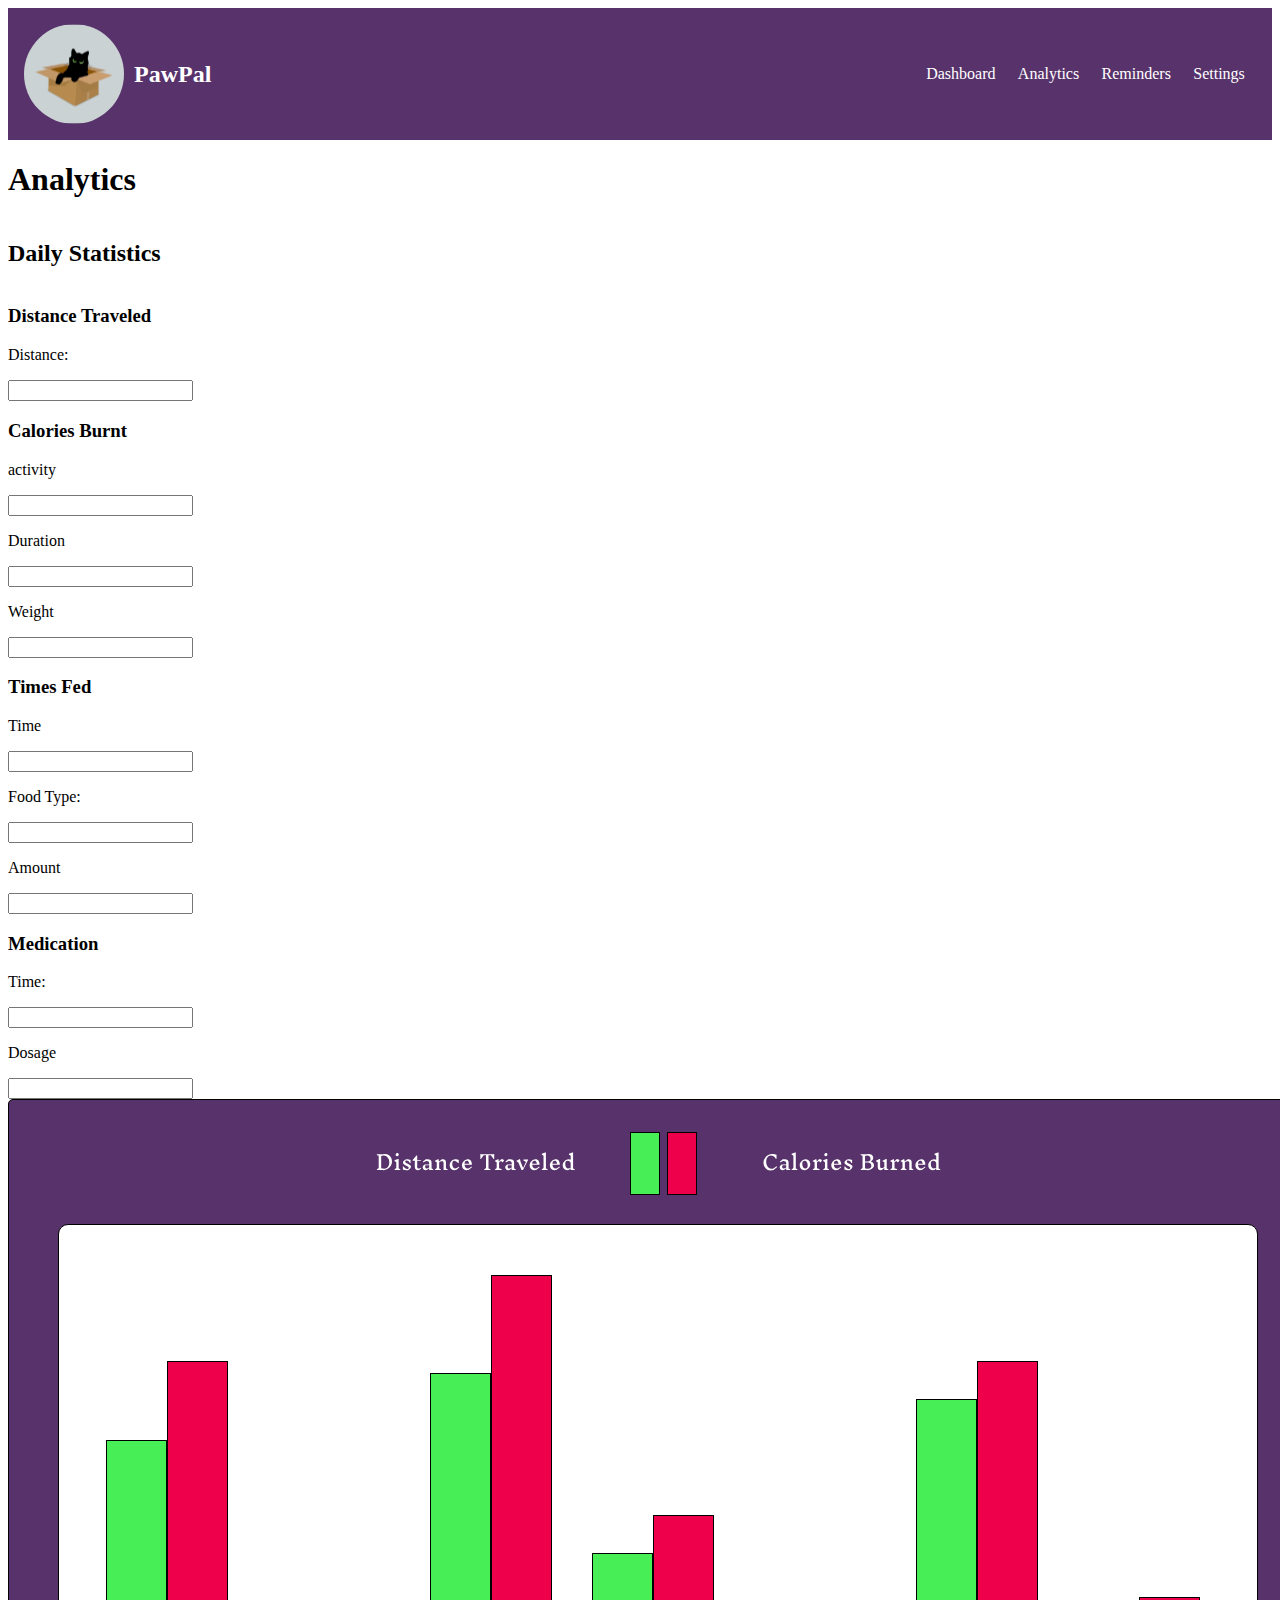
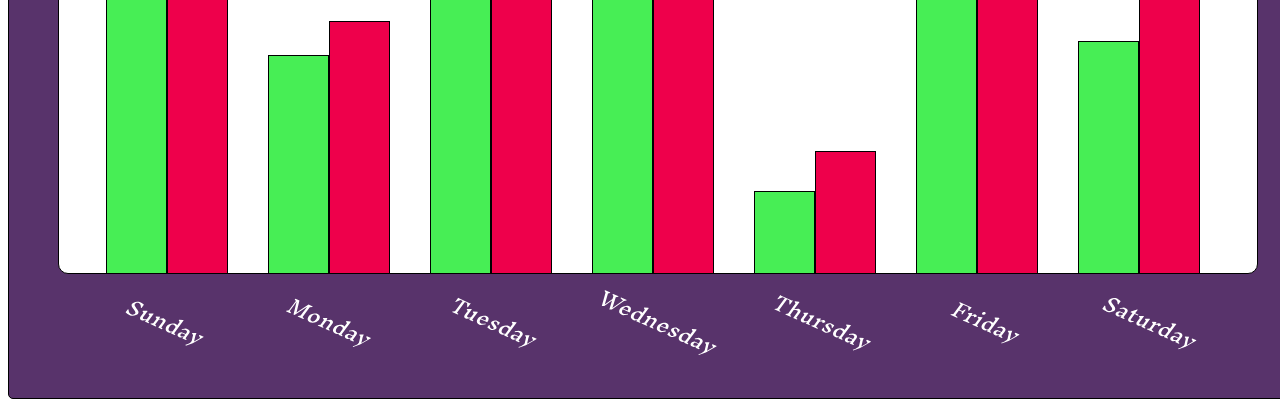
<file: analytics.html>
<!DOCTYPE html>
<html lang="en">
    <head>
        <link rel="stylesheet" href="style.css">

    </head>
    
    <body class="analytics-page">
        <nav>
            <a class="logo" href="index.html">
                <img src="images/image 2.svg" alt="">
                <h2>PawPal</h2>
            </a>
            
            <ul>
                <li><a href="dashboard.html">Dashboard</a></li>
                <li><a href="analytics.html">Analytics</a></li>
                <li><a href="reminders.html">Reminders</a></li>
                <li><a href="settings.html">Settings</a></li>

            </ul>

        </nav>

        <h1 class="title-card">Analytics</h1>

        <h2>Daily Statistics</h2>

        <main>
            <section class="distance">
                <section class="goal-inputs">
                    <h3>Distance Traveled</h3>
                    <p>Distance:</p>
                    <input type="text">
                </section>

                <section class="donut">

                </section>

            </section>

            <section class="calories">
                <section class="goal-inputs">
                    <h3>Calories Burnt</h3>
                    <p>activity</p>
                    <input type="text">
                    <p>Duration</p>
                    <input type="text">
                    <p>Weight</p>
                    <input type="text">
                </section>

                <section class="donut">

                </section>

            </section>

            <section class="food">
                <section class="goal-inputs">
                    <h3>Times Fed</h3>
                    <p>Time</p>
                    <input type="text">
                    <p>Food Type:</p>
                    <input type="text">
                    <p>Amount</p>
                    <input type="text">
                </section>

                <section class="donut">

                </section>

            </section>

            <section class="medication">
                <section class="goal-inputs">
                    <h3>Medication</h3>
                    <p>Time:</p>
                    <input type="text">
                    <p>Dosage</p>
                    <input type="text">
                </section>

                <section class="donut">

                </section>

            </section>

           <section class="bar">
            <img src="images/bargraph.svg" alt="Weekly Chart">
            </section>

        </main>

    </body>
</html>
</file>
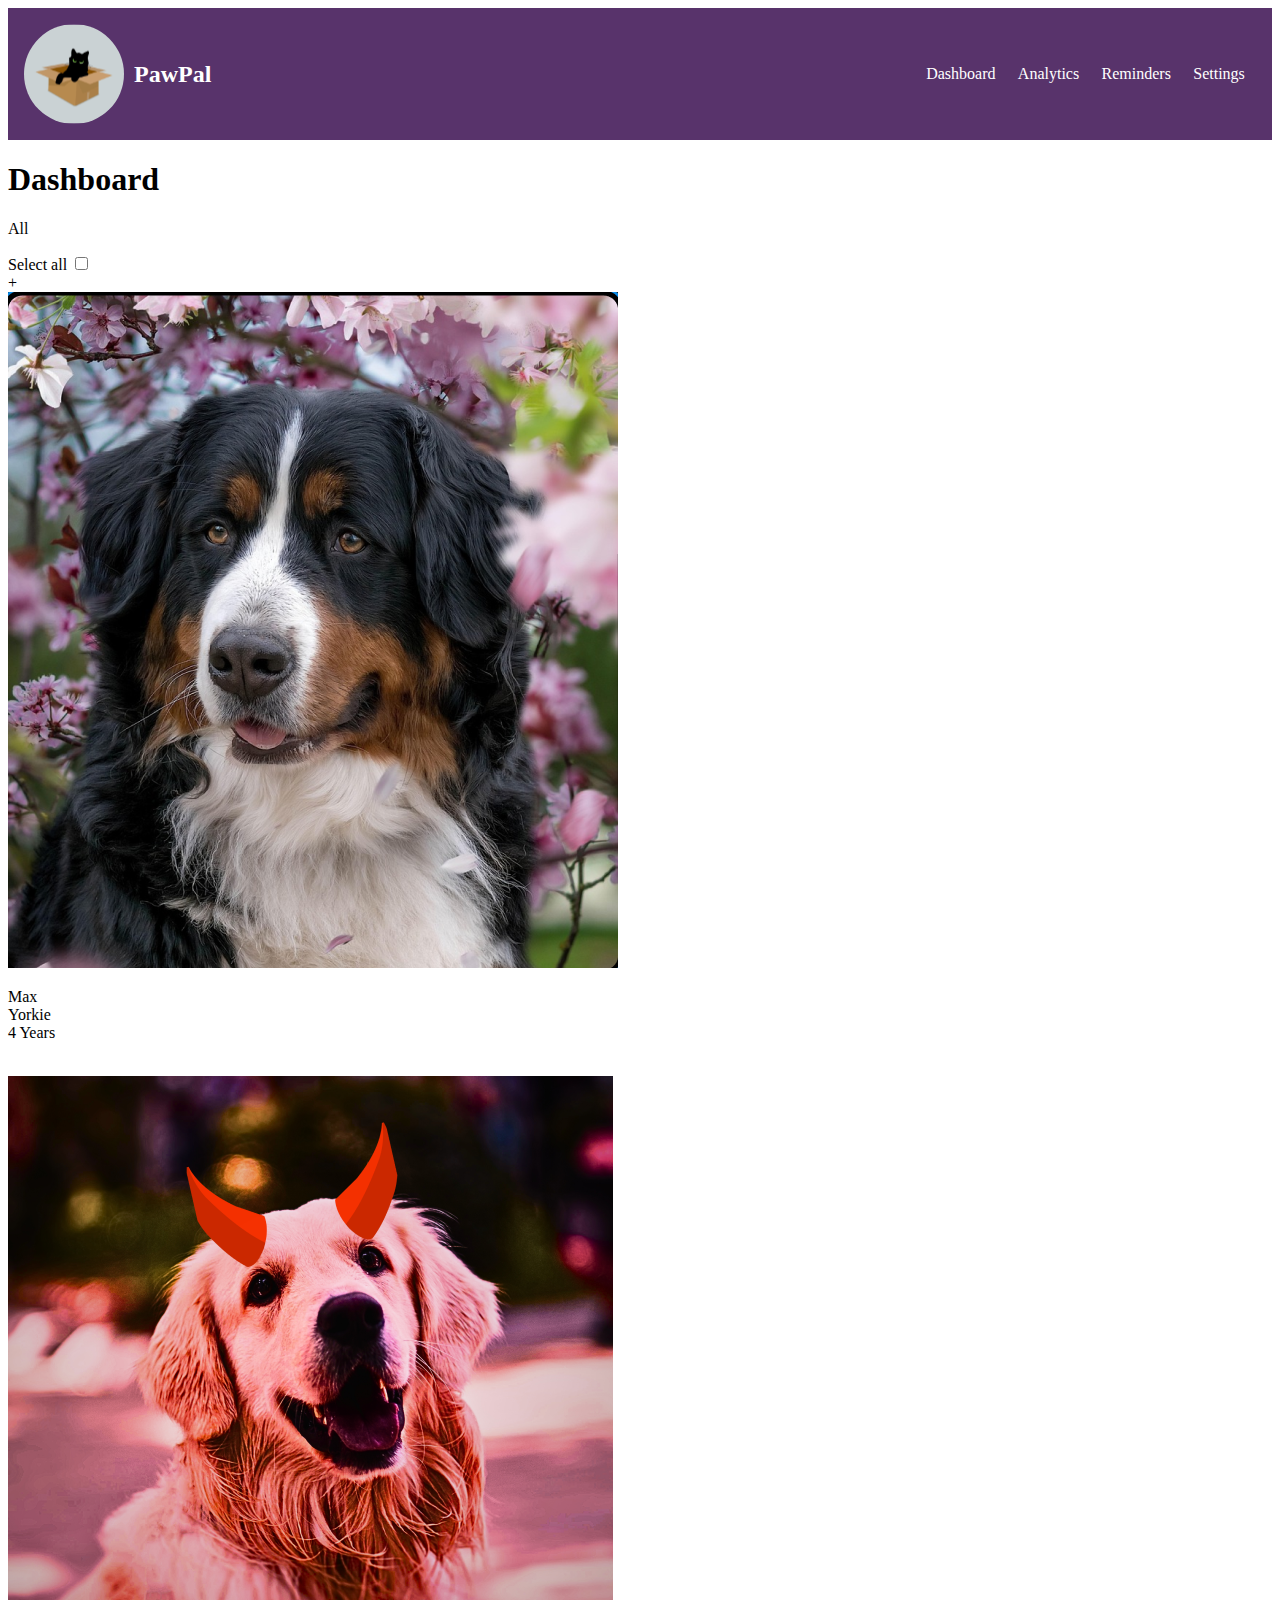
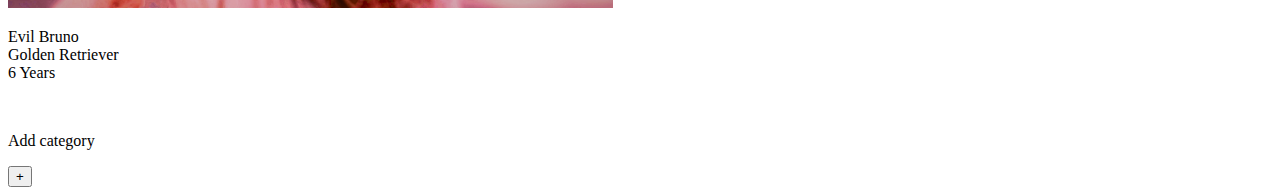
<file: dashboard.html>
<!DOCTYPE html>
<html lang="en">
    <head>
        <meta charset="UTF-8">
        <meta name="viewport" content="width=device-width, initial-scale=1.0">
        <title>PawPal</title>
        <link rel="preconnect" href="https://fonts.googleapis.com">
        <link rel="preconnect" href="https://fonts.gstatic.com" crossorigin>
        <link href="https://fonts.googleapis.com/css2?family=Open+Sans:ital,wght@0,300..800;1,300..800&display=swap" rel="stylesheet">
        <link rel="stylesheet" href="style.css">

    </head>

    <body>
        <nav>
            <a class="logo" href="index.html">
                <img src="images/image 2.svg" alt="">
                <h2>PawPal</h2>
            </a>
            
            <ul>
                <li><a href="dashboard.html">Dashboard</a></li>
                <li><a href="analytics.html">Analytics</a></li>
                <li><a href="reminders.html">Reminders</a></li>
                <li><a href="settings.html">Settings</a></li>
            </ul>

        </nav>

<main>
  <div class="header-row">
    <h1 class="title-card">Dashboard</h1>
  </div>

  <div class="filter-bar">
    <p>All</p>
    <label>
      Select all
      <input type="checkbox">
    </label>
  </div>

  <div class="card-container">
    <div class="add-card">+</div>

    <div class="card">
      <img src="images/maxthedog.png" alt="Max the dog">
      <p class="dog-info">Max<br>Yorkie<br>4 Years</p>
      <a href="analytics.html">Analytics</a></li>
    </div>

    <div class="card">
      <img src="images/evilbruno.png" alt="Evil Bruno">
      <p class="dog-info">Evil Bruno<br>Golden Retriever<br>6 Years</p>
      <a href="analytics.html">Analytics</a></li>
    </div>
  </div>

  <div class="add-category">
    <p>Add category</p>
    <button>+</button>
  </div>
</main>
        
</body>
</html>
</file>
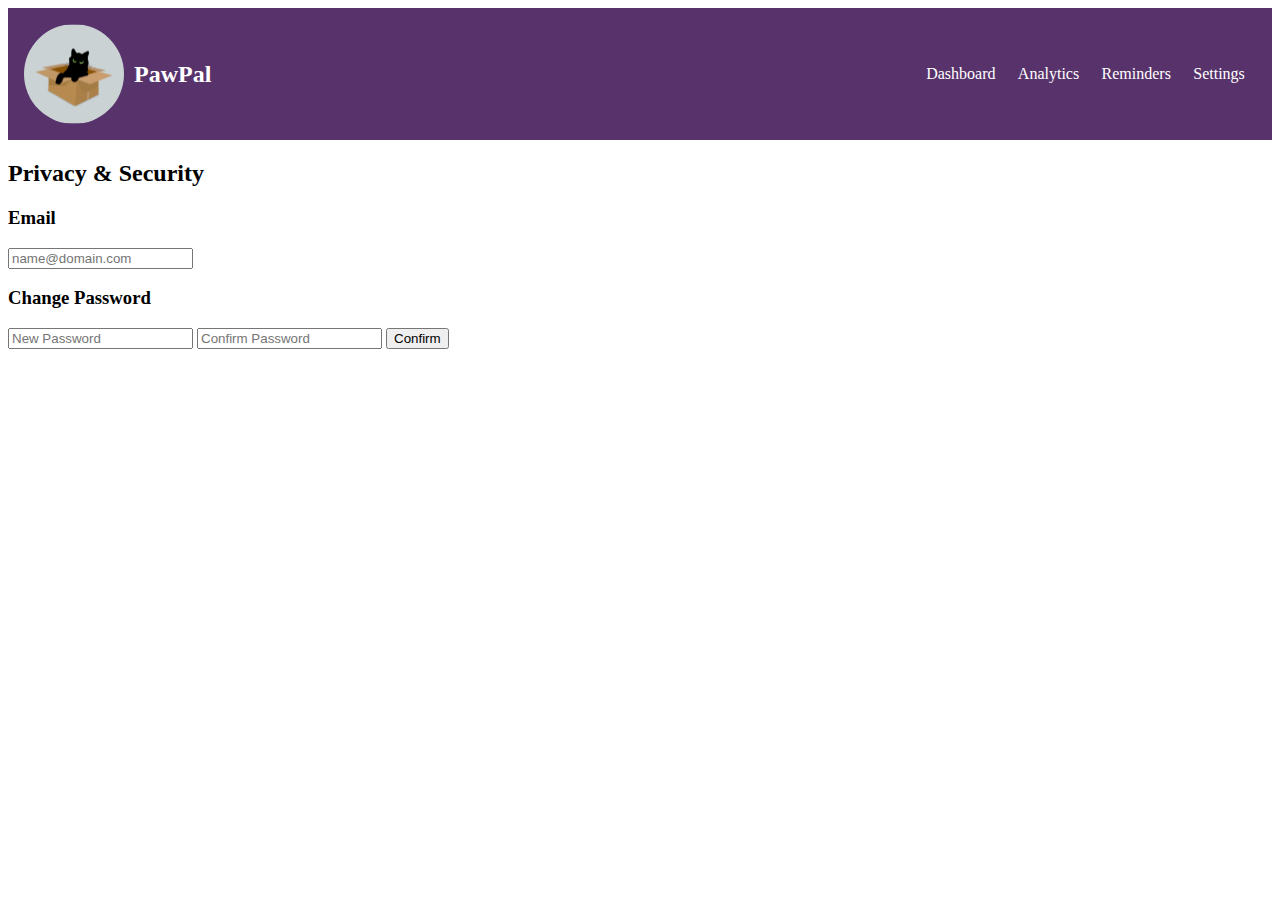
<file: Privacy&Security.html>
<!DOCTYPE html>
<html lang="en">
    <head>
        <link rel="stylesheet" href="style.css">

    </head>
    <body>
        <nav>
            <a class="logo" href="index.html">
                <img src="images/image 2.svg" alt="">
                <h2>PawPal</h2>
            </a>
            
            <ul>
                <li><a href="dashboard.html">Dashboard</a></li>
                <li><a href="analytics.html">Analytics</a></li>
                <li><a href="reminders.html">Reminders</a></li>
                <li><a href="settings.html">Settings</a></li>
            </ul>

        </nav>

        <div>
            <h2 class="title-card">Privacy & Security</h2>
            <h3>Email</h3>
            <input type="text"placeholder=name@domain.com>
            <h3>Change Password</h3>
            <input type="text"placeholder="New Password">
            <input type="text"placeholder="Confirm Password">
            <button>Confirm</button>
        </div>
</file>
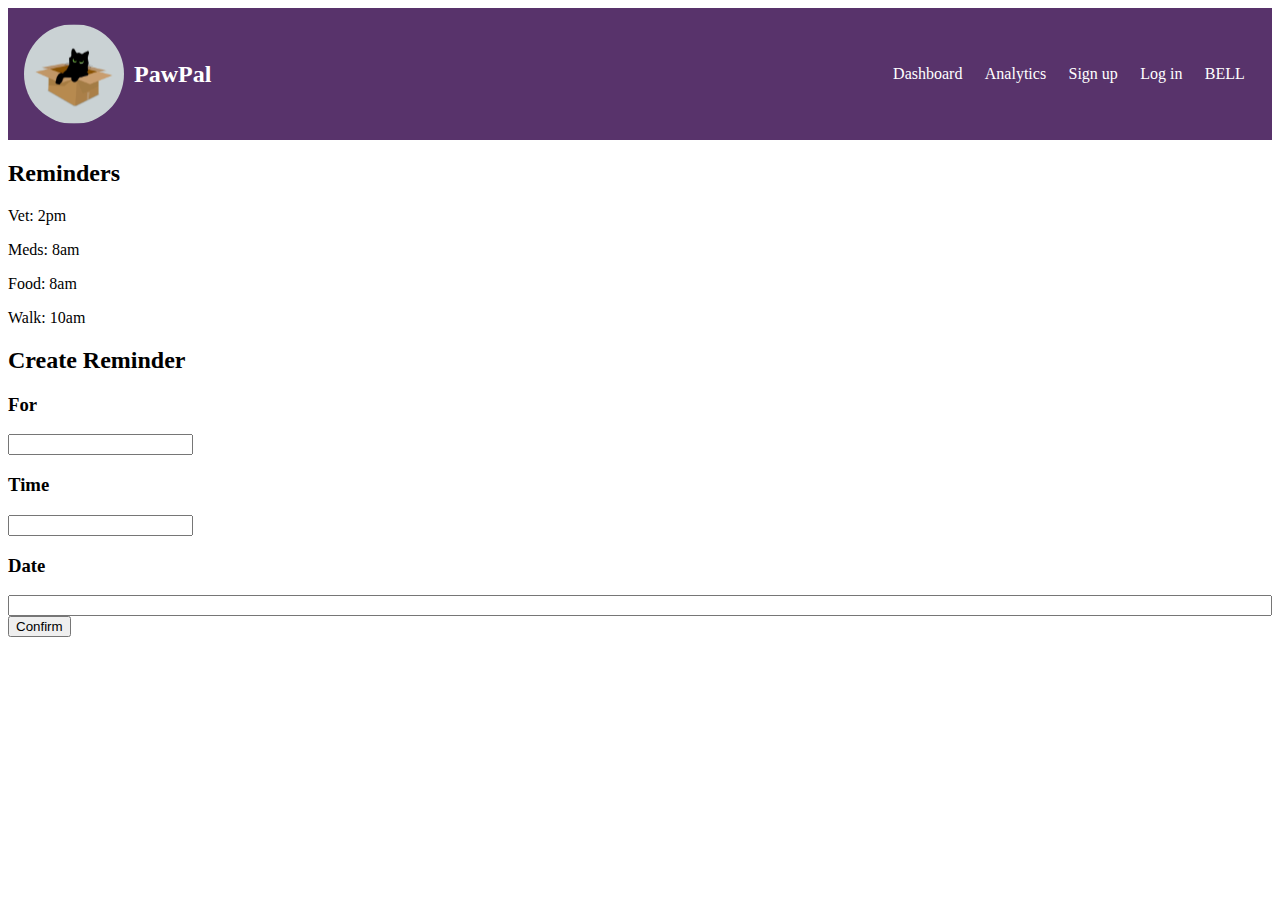
<file: reminders.html>
<!DOCTYPE html>
<html lang="en">
    <head>
        <link rel="stylesheet" href="style.css">

    </head>
    <body>
        <nav>
            <a class="logo" href="index.html">
                <img src="images/image 2.svg" alt="">
                <h2>PawPal</h2>
            </a>
            
            <ul>
                <li><a href="dashboard.html">Dashboard</a></li>
                <li><a href="analytics.html">Analytics</a></li>
                <li><a href="signup.html">Sign up</a></li>
                <li><a href="login.html">Log in</a></li>
                <li><a href="reminders.html">BELL</a></li>
            </ul>

        </nav>
        <div>
            <section class="card one-third">
        
<h2>Reminders</h2>
<p>Vet: 2pm</p>
<p>Meds: 8am</p>
<p>Food: 8am</p>
<p>Walk: 10am</p>
            </section>
            <section class="card two-thirds">
            <h2>Create Reminder</h2>
            <h3>For</h3>
            <input type="text">
            <h3>Time</h3>
            <input type="text">
            <h3>Date</h3>
            </div>
            <input type="text">
            </section>
            <div>
                <button>Confirm</button>
            </div>
    </body>
</html>
</file>
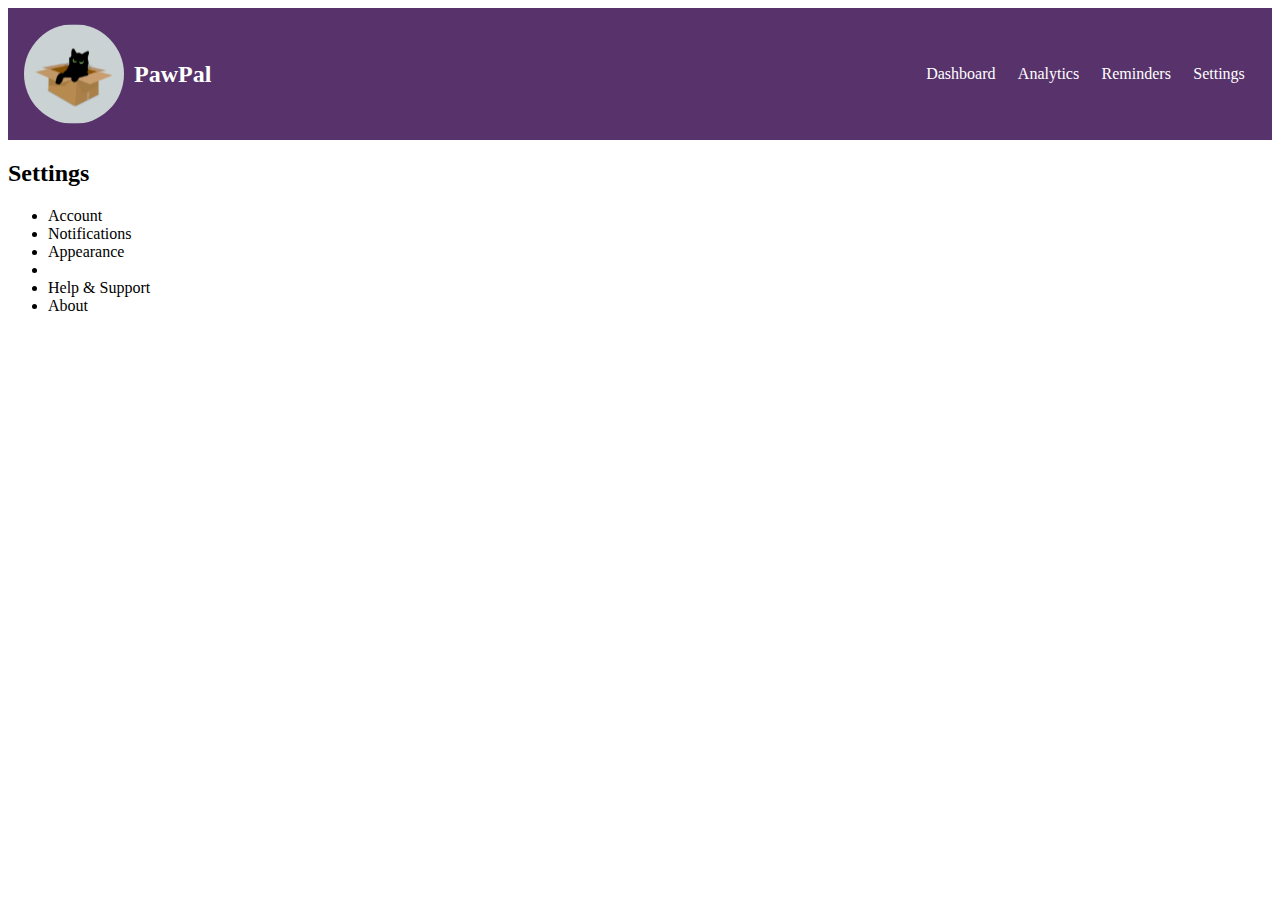
<file: settings.html>
<!DOCTYPE html>
<html>
    <head>
        <link rel="stylesheet" href="style.css">

    </head>
    
    <body>
        <nav>
            <a class="logo" href="index.html">
                <img src="images/image 2.svg" alt="">
                <h2>PawPal</h2>
            </a>
            
            <ul>
                <li><a href="dashboard.html">Dashboard</a></li>
                <li><a href="analytics.html">Analytics</a></li>
                <li><a href="reminders.html">Reminders</a></li>
                <li><a href="settings.html">Settings</a></li>

            </ul>

        </nav>
        <div>
            <h2>Settings</h2>
            <ul>
                <li>Account</li>
                <li>Notifications</li>
                <li>Appearance</li>
                <li>
                    <a href="Privacy&Security.html">Privacy & Security</a>
                </li>
                <li>Help & Support</li>
                <li>About</li>
                <a href="signup.html">Log Out</a>
                <a href="signup.html">Delete Account</a>
            </ul>
        </div>
    </body>
</html>
</file>
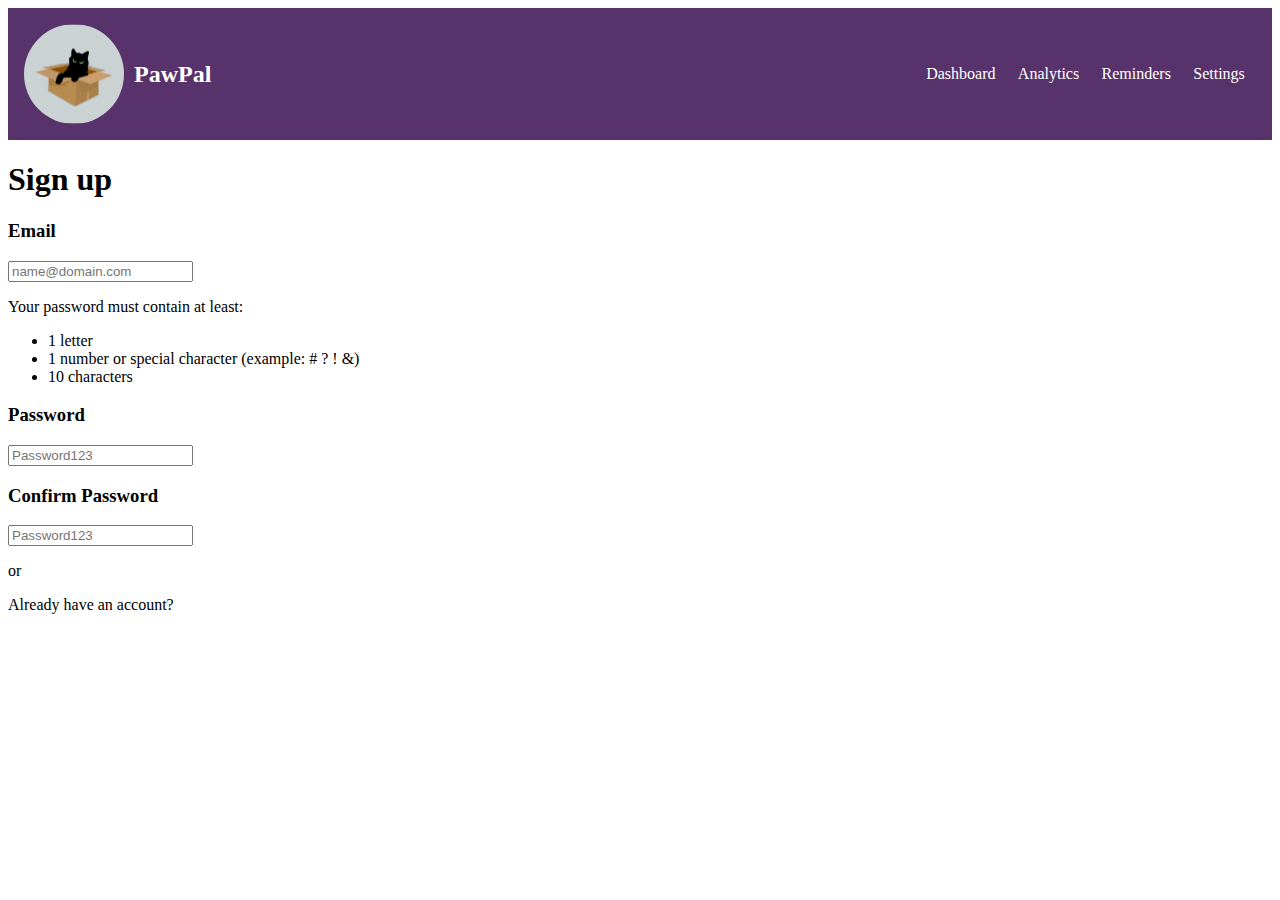
<file: signup.html>
<!DOCTYPE html>
<html lang="en">
    <head>
        <meta charset="UTF-8">
        <meta name="viewport" content="width=device-width, initial-scale=1.0">
        <title>PawPal</title>
        <link rel="preconnect" href="https://fonts.googleapis.com">
        <link rel="preconnect" href="https://fonts.gstatic.com" crossorigin>
        <link href="https://fonts.googleapis.com/css2?family=Open+Sans:ital,wght@0,300..800;1,300..800&display=swap" rel="stylesheet">
        <link rel="stylesheet" href="style.css">
    </head>

    <body>
        <nav>
            <a class="logo" href="index.html">
                <img src="images/image 2.svg" alt="">
                <h2>PawPal</h2>
            </a>

            <ul>
                <li><a href="dashboard.html">Dashboard</a></li>
                <li><a href="analytics.html">Analytics</a></li>
                <li><a href="reminders.html">Reminders</a></li>
                <li><a href="settings.html">Settings</a></li>
            </ul>

        </nav>

        <main>
            <header>
                <h1>Sign up</h1>
            </header>

            <main>
                <form>
                    <h3>Email</h3>
                    <input type="text" placeholder="name@domain.com">
                    <p>Your password must contain at least:</p>
                        <ul>
                        <li>1 letter</li>
                        <li>1 number or special character (example: # ? ! &)</li>
                        <li>10 characters</li>
                        </ul>
                    <h3>Password</h3>
                    <input type="text" placeholder="Password123">
                    <h3>Confirm Password</h3>
                    <input type="text" placeholder="Password123">
                    <a>Next</a>
                </form>

                <section>
                    <p>or</p>
                    <p>Already have an account?</p>
                    <a href="login.html">Log in</a>
                </section>
            </main>
        </main>
    </body>
</html>
</file>
<file: style.css>
body {
  display: flex;
  flex-direction: column;
}

nav {
  display: flex;
  justify-content: space-between;
  background-color: #58336B;
  padding: 1rem;
}

nav ul {
  display: flex;
  align-items: center;
  margin: 0;
}

nav ul li {
  display: flex;
  padding: 0.6rem 0.7rem;
  list-style-type: none;
}

.logo {
  display: flex;
  align-items: center;
  align-self: flex-start;
  gap: 10px;
}

.logo img {
  width: 100px;
  height: 100px;
  border-radius: 50%;
}

a {
  color: white;
  text-decoration: none;
  font-family: Inknut Antiqua;
}



/* mobile styles */
@media screen and (max-width:680px){

  nav {
    flex-wrap: wrap;
  }

  nav ul {
    width: 100%;
    justify-content: center;
  }

}
     /* .flex-container {
  flex-direction: column;
}*/
</file>
